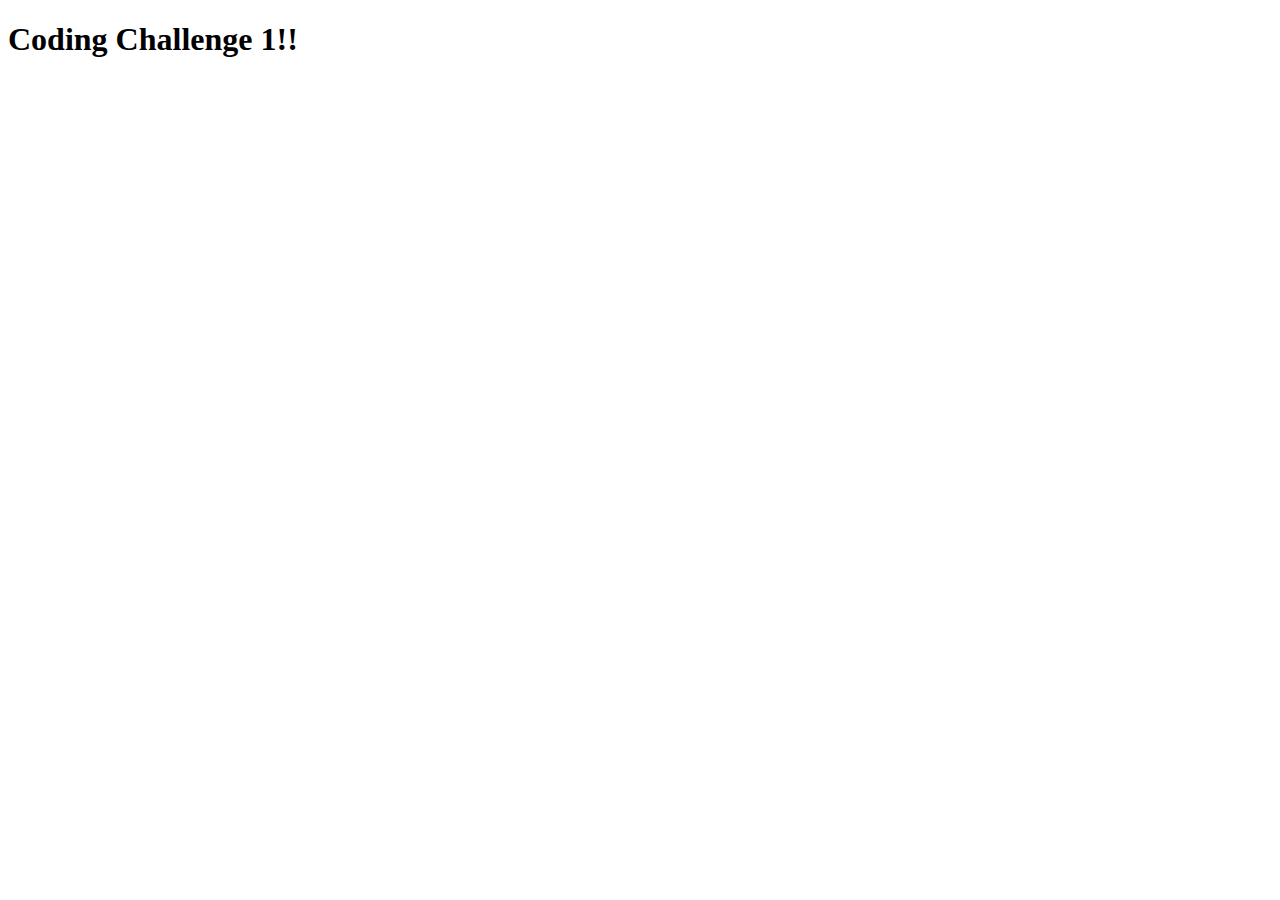
<file: index.html>
<!DOCTYPE html>
<html lang="en">
<head>
    <meta charset="UTF-8">
    <meta name="viewport" content="width=device-width, initial-scale=1.0">
    <meta http-equiv="X-UA-Compatible" content="ie=edge">
    <title>Code challenge</title>
</head>
<body>
    <h1>Coding Challenge 1!!</h1>

    <script src="calci.js"></script>
</body>
</html>
</file>
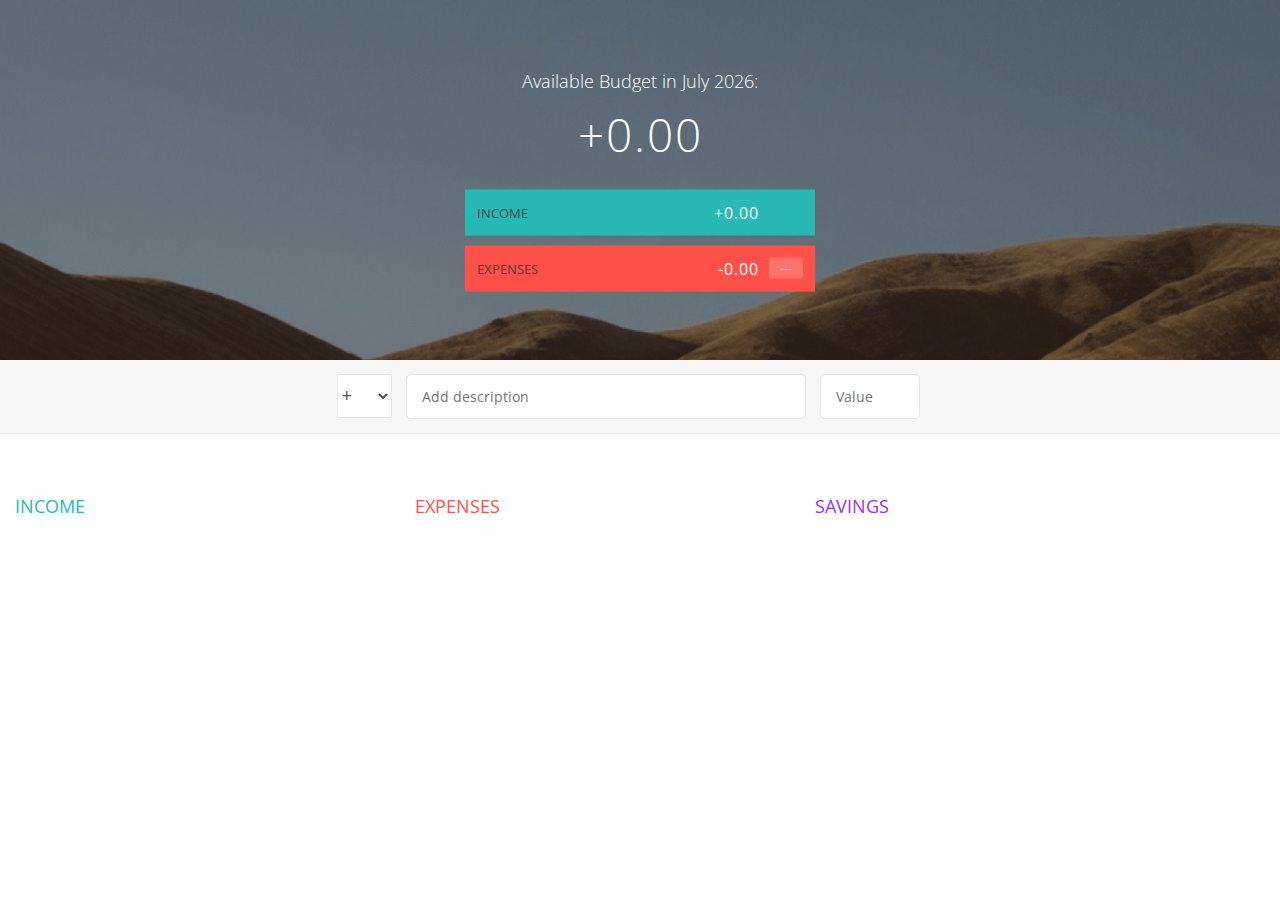
<file: Budget app/index.html>
<!DOCTYPE html>
<html lang="en">

<head>
    <meta charset="UTF-8">
    <link href="https://fonts.googleapis.com/css?family=Open+Sans:100,300,400,600" rel="stylesheet" type="text/css">
    <link href="http://code.ionicframework.com/ionicons/2.0.1/css/ionicons.min.css" rel="stylesheet" type="text/css">
    <link type="text/css" rel="stylesheet" href="style.css">
    <title>Budgety</title>
</head>

<body>

    <div class="top">
        <div class="budget">
            <div class="budget__title">
                Available Budget in <span class="budget__title--month">%Month%</span>:
            </div>

            <div class="budget__value">+ 2,345.64</div>

            <div class="budget__income clearfix">
                <div class="budget__income--text">Income</div>
                <div class="right">
                    <div class="budget__income--value">+ 4,300.00</div>
                    <div class="budget__income--percentage">&nbsp;</div>
                </div>
            </div>

            <div class="budget__expenses clearfix">
                <div class="budget__expenses--text">Expenses</div>
                <div class="right clearfix">
                    <div class="budget__expenses--value">- 1,954.36</div>
                    <div class="budget__expenses--percentage">45%</div>
                </div>
            </div>
        </div>
    </div>



    <div class="bottom">
        <div class="add">
            <div class="add__container">
                <select class="add__type">
                    <option value="inc" selected>+</option>
                    <option value="exp">-</option>
                    <option value="save">$</option>
                </select>
                <input type="text" class="add__description" placeholder="Add description">
                <input type="number" class="add__value" placeholder="Value">
                <button class="add__btn"><i class="ion-ios-checkmark-outline"></i></button>
            </div>
        </div>

        <div class="container clearfix">
            <div class="income">
                <h2 class="income__title">Income</h2>

                <div class="income__list">

                    <!--
                        <div class="item clearfix" id="income-0">
                            <div class="item__description">Salary</div>
                            <div class="right clearfix">
                                <div class="item__value">+ 2,100.00</div>
                                <div class="item__delete">
                                    <button class="item__delete--btn"><i class="ion-ios-close-outline"></i></button>
                                </div>
                            </div>
                        </div>
                        
                        <div class="item clearfix" id="income-1">
                            <div class="item__description">Sold car</div>
                            <div class="right clearfix">
                                <div class="item__value">+ 1,500.00</div>
                                 <div class="item__delete">
                                    <button class="item__delete--btn"><i class="ion-ios-close-outline"></i></button>
                                </div>
                            </div>
                        </div>
                        -->

                </div>
            </div>



            <div class="expenses">
                <h2 class="expenses__title">Expenses</h2>

                <div class="expenses__list">

                    <!--
                        <div class="item clearfix" id="expense-0">
                            <div class="item__description">Apartment rent</div>
                            <div class="right clearfix">
                                <div class="item__value">- 900.00</div>
                                <div class="item__percentage">21%</div>
                                <div class="item__delete">
                                    <button class="item__delete--btn"><i class="ion-ios-close-outline"></i></button>
                                </div>
                            </div>
                        </div>

                        <div class="item clearfix" id="expense-1">
                            <div class="item__description">Grocery shopping</div>
                            <div class="right clearfix">
                                <div class="item__value">- 435.28</div>
                                <div class="item__percentage">10%</div>
                                <div class="item__delete">
                                    <button class="item__delete--btn"><i class="ion-ios-close-outline"></i></button>
                                </div>
                            </div>
                        </div>
                        -->

                </div>
            </div>


            <div class="savings">
                <h2 class="savings__title">Savings</h2>

                <div class="savings__list">

                    <!--
                    <div class="item clearfix" id="save-0">
                        <div class="item__description">Grocery shopping</div>
                        <div class="right clearfix">
                            <div class="item__value">- 435.28</div>
                            <div class="item__percentage">10%</div>
                            <div class="item__delete">
                                <button class="item__delete--btn"><i class="ion-ios-close-outline"></i></button>
                            </div>
                        </div>
                    </div> -->
                </div>
            </div>
        </div>
    </div>

    <script src="app.js"></script>
</body>

</html>
</file>
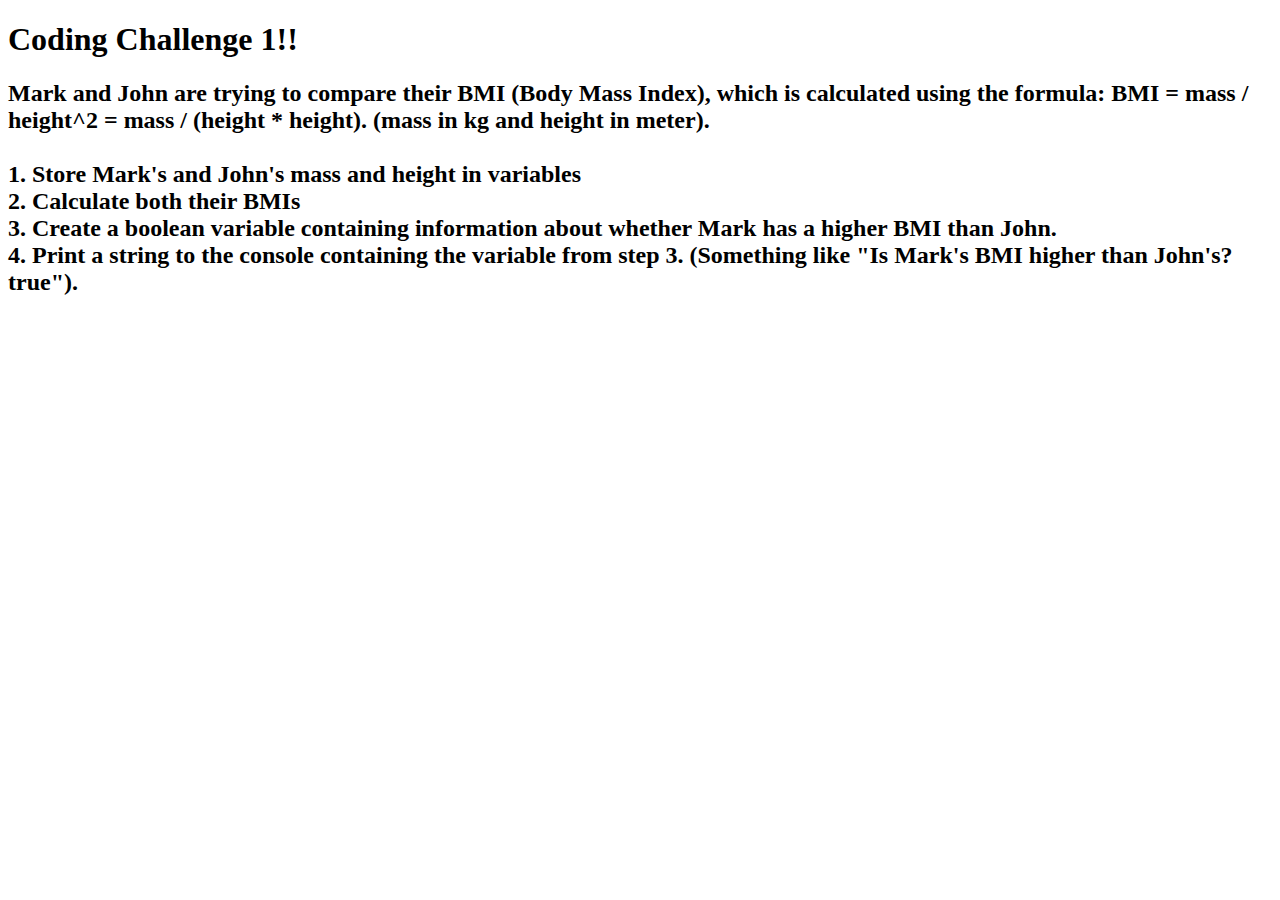
<file: Code Challenge 1/index.html>
<!DOCTYPE html>
<html lang="en">

<head>
    <meta charset="UTF-8">
    <meta name="viewport" content="width=device-width, initial-scale=1.0">
    <meta http-equiv="X-UA-Compatible" content="ie=edge">
    <title>JavaScript Code Challenge</title>
</head>

<body>
    <h1>Coding Challenge 1!!</h1>
    <h2>
        Mark and John are trying to compare their BMI (Body Mass Index), which is calculated using the formula: BMI =
        mass / height^2 = mass / (height * height). (mass in kg and height in meter). <br>
        <br>
            1. Store Mark's and John's mass and height in variables <br>
            2. Calculate both their BMIs <br>
            3. Create a boolean variable containing information about whether Mark has a higher BMI than John.<br>
            4. Print a string to the console containing the variable from step 3. (Something like "Is Mark's BMI higher than
            John's? true").<br>
    </h2>
    <script src="calci.js"></script>
</body>

</html>
</file>
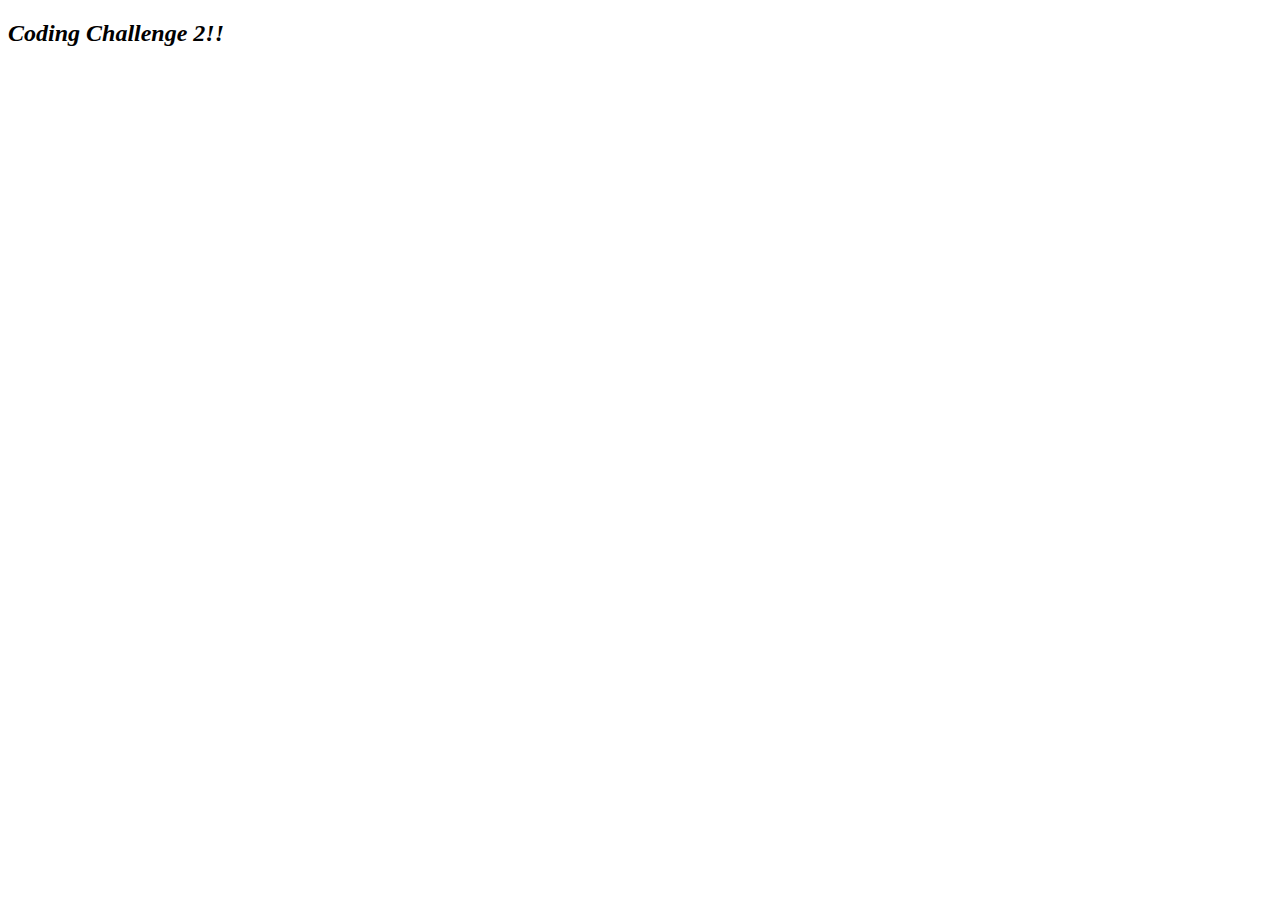
<file: Code Challenge 2/index.html>
<!DOCTYPE html>
<html lang="en">
<head>
    <meta charset="UTF-8">
    <meta name="viewport" content="width=device-width, initial-scale=1.0">
    <meta http-equiv="X-UA-Compatible" content="ie=edge">
    <title>JavaScript Code Challenge</title>
</head>
<body>
    <h2><i class="fas fa-align-center">Coding Challenge 2!!</i></h2>
    <script src="average.js"></script>
</body>
</html>
</file>
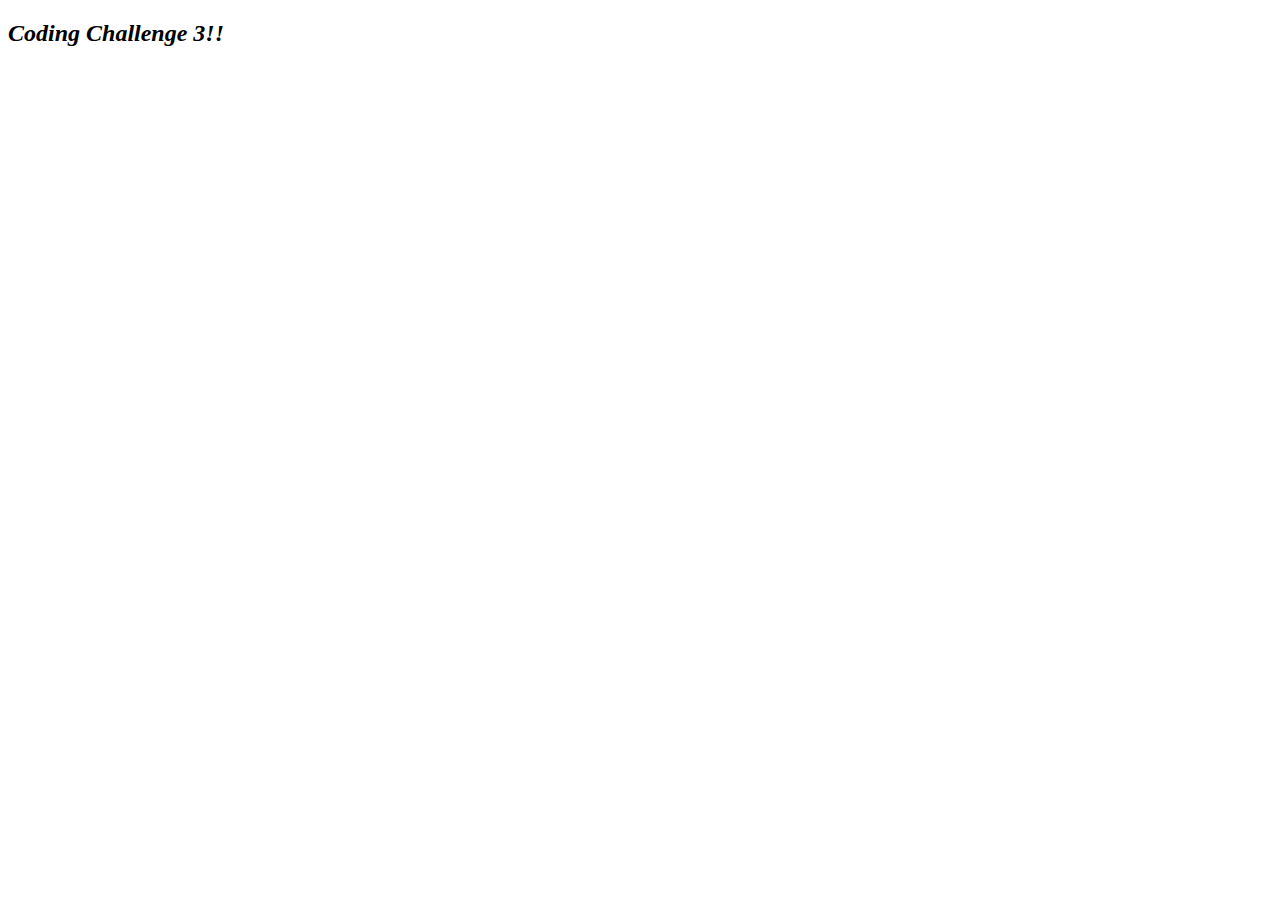
<file: Code Challenge 3/index.html>
<!DOCTYPE html>
<html lang="en">
<head>
    <meta charset="UTF-8">
    <meta name="viewport" content="width=device-width, initial-scale=1.0">
    <meta http-equiv="X-UA-Compatible" content="ie=edge">
    <title>JavaScript Code Challenge</title>
</head>
<body>
    <h2><i class="fas fa-align-center">Coding Challenge 3!!</i></h2>
    <script src="tipcalci.js"></script>
</body>
</html>
</file>
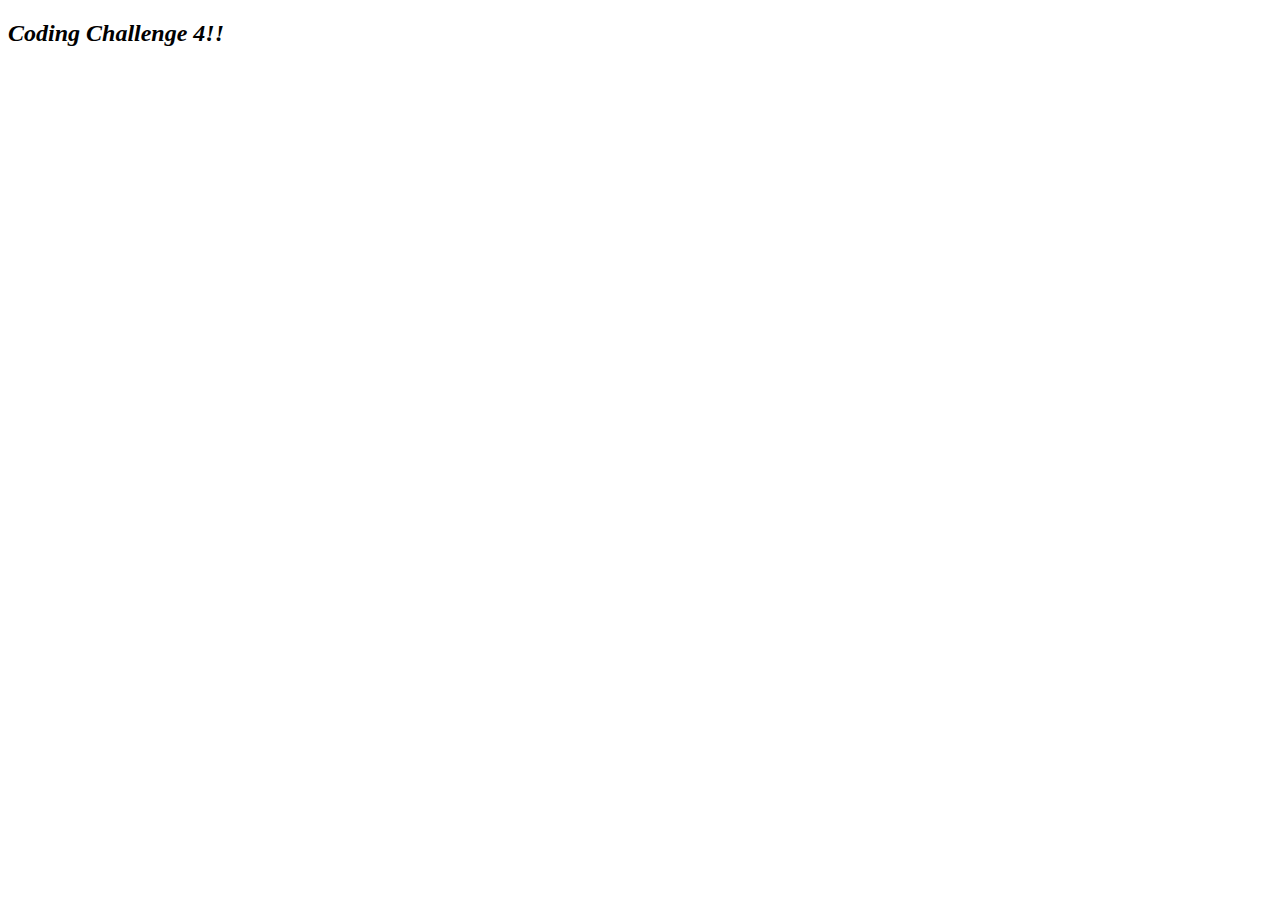
<file: Code Challenge 4/index.html>
<!DOCTYPE html>
<html lang="en">
<head>
    <meta charset="UTF-8">
    <meta name="viewport" content="width=device-width, initial-scale=1.0">
    <meta http-equiv="X-UA-Compatible" content="ie=edge">
    <title>JavaScript Code Challenge</title>
</head>
<body>
    <h2><i class="fas fa-align-center">Coding Challenge 4!!</i></h2>
    <script src="BMI2.js"></script>
</body>
</html>
</file>
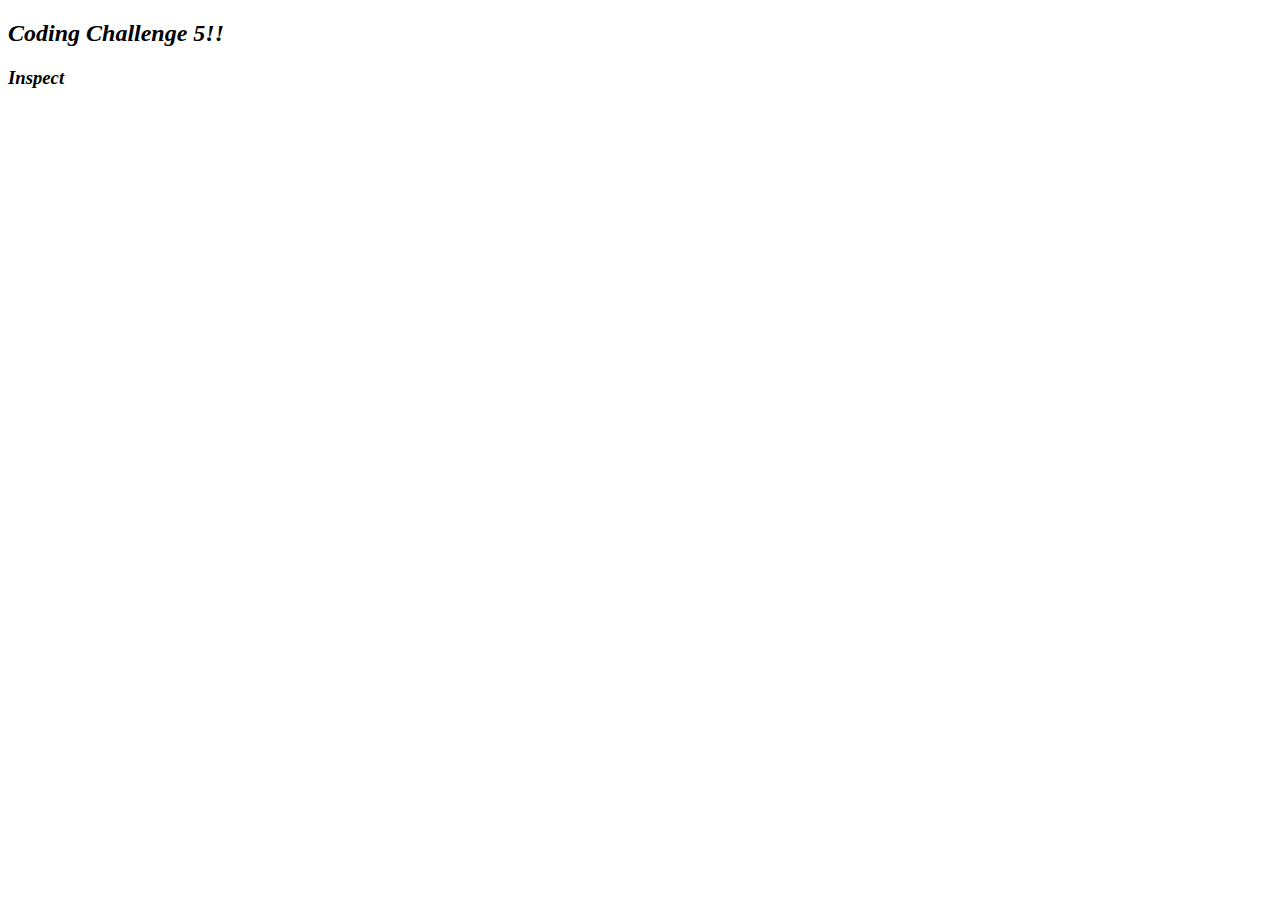
<file: Code Challenge 5/index.html>
<!DOCTYPE html>
<html lang="en">
<head>
    <meta charset="UTF-8">
    <meta name="viewport" content="width=device-width, initial-scale=1.0">
    <meta http-equiv="X-UA-Compatible" content="ie=edge">
    <title>JavaScript Code Challenge</title>
</head>
<body>
    <h2><i class="fas">Coding Challenge 5!!</i></h2>
  <h3> <i class="fa">Inspect</i></h3>
    <script src="tipcalc.js"></script>
</body>
</html>
</file>
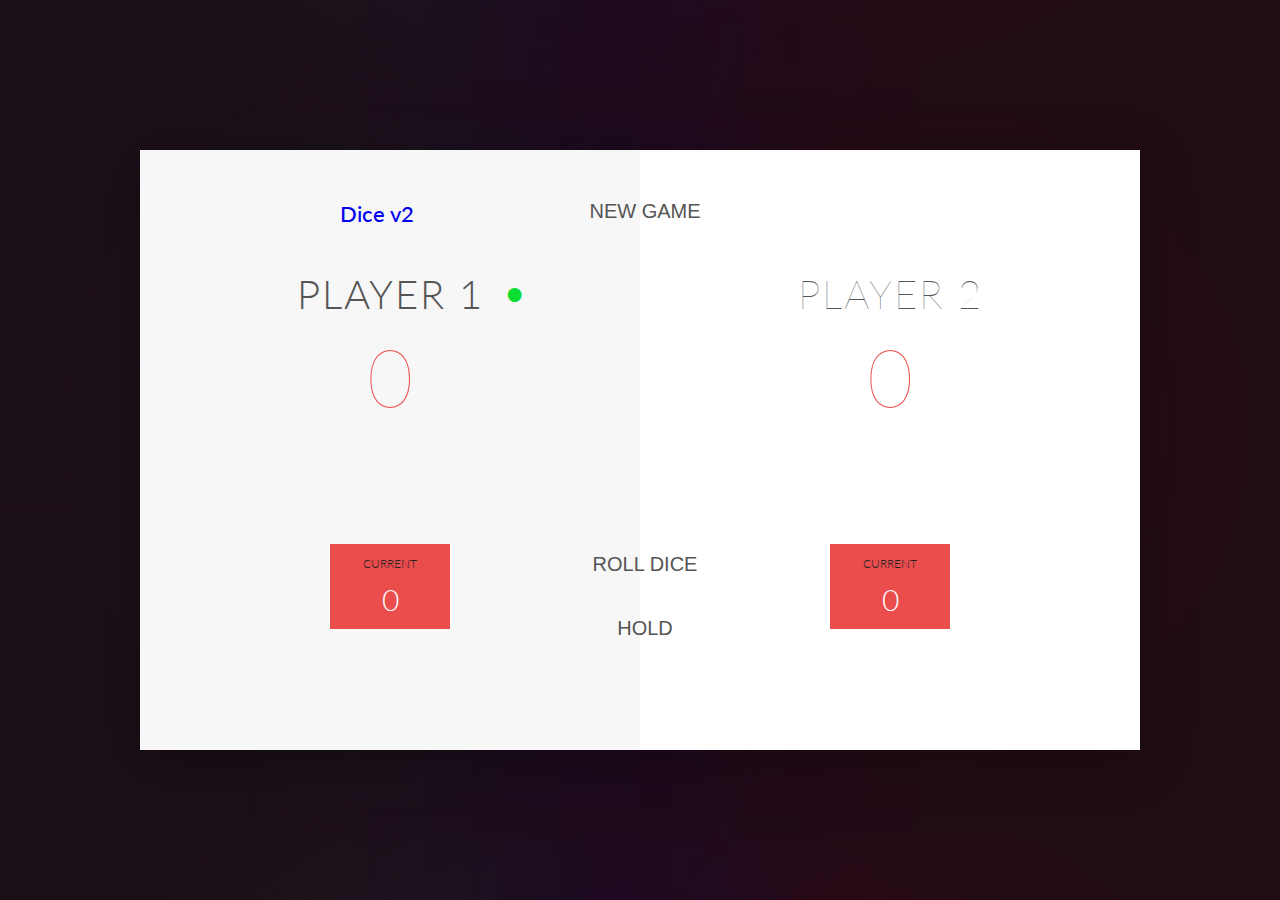
<file: Dice Game/index.html>
<!DOCTYPE html>
<html lang="en">

<head>
    <meta charset="UTF-8">
    <link href="https://fonts.googleapis.com/css?family=Lato:100,300,600" rel="stylesheet" type="text/css">
    <link href="//code.ionicframework.com/ionicons/2.0.1/css/ionicons.min.css" rel="stylesheet" type="text/css">
    <link type="text/css" rel="stylesheet" href="style.css">
    <link rel="icon" href="red.png" type="image/x-icon">

    <title>Dice Game</title>
</head>

<body>
    <div class="wrapper clearfix">
        <div class="player-0-panel active">
            <div class="player-name" id="name-0">Player 1</div>
            <div class="player-score" id="score-0">43</div>
            <div class="player-current-box">
                <div class="player-current-label">Current</div>
                <div class="player-current-score" id="current-0">11</div>
            </div>
        </div>

        <div class="player-1-panel">
            <div class="player-name" id="name-1">Player 2</div>
            <div class="player-score" id="score-1">72</div>
            <div class="player-current-box">
                <div class="player-current-label">Current</div>
                <div class="player-current-score" id="current-1">0</div>
            </div>
        </div>

        <button class="btn-new"><i class="ion-ios-plus-outline"></i>New game</button>
        <button class="btn-roll"><i class="ion-ios-loop"></i>Roll dice</button>
        <button class="btn-hold"><i class="ion-ios-download-outline"></i>Hold</button>

        <img src="dice-5.png" alt="Dice" class="dice">
    </div>
    <div class="version">
        <div class="version-2"><a href="Dice v2.html"><i class="icon ion-ios-ionic-outline"></i> Dice v2</a></div>
    </div>

    <script src="app.js"></script>
</body>

</html>
</file>
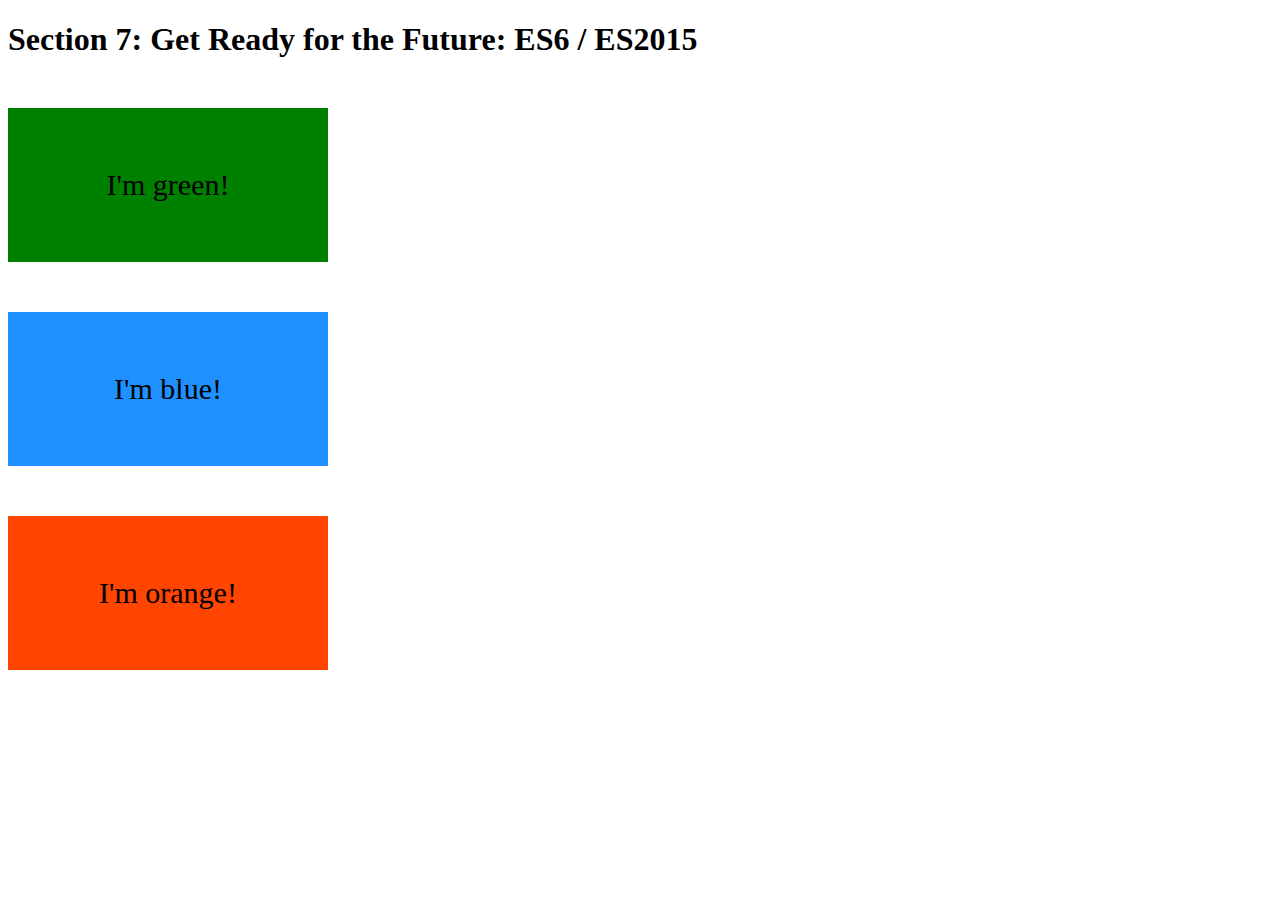
<file: ES6/index.html>
<!DOCTYPE html>
<html lang="en">
    <head>
        <meta charset="UTF-8">
        <title>Section 7: Get Ready for the Future: ES6 / ES2015</title>
        
        <style>
            .box {
                width: 200px;
                padding: 60px;
                text-align: center;
                font-size: 30px;
                margin-top: 50px;
            }
            
            .green { background-color: green; }
            .blue { background-color: dodgerblue; }
            .orange { background-color: orangered; }
            
        </style>
        
    </head>

    <body>
        <h1>Section 7: Get Ready for the Future: ES6 / ES2015</h1>
        
        <div class="box green">I'm green!</div>
        <div class="box blue">I'm blue!</div>
        <div class="box orange">I'm orange!</div>
        
        <script src="script.js"></script>
    </body>
</html>
</file>
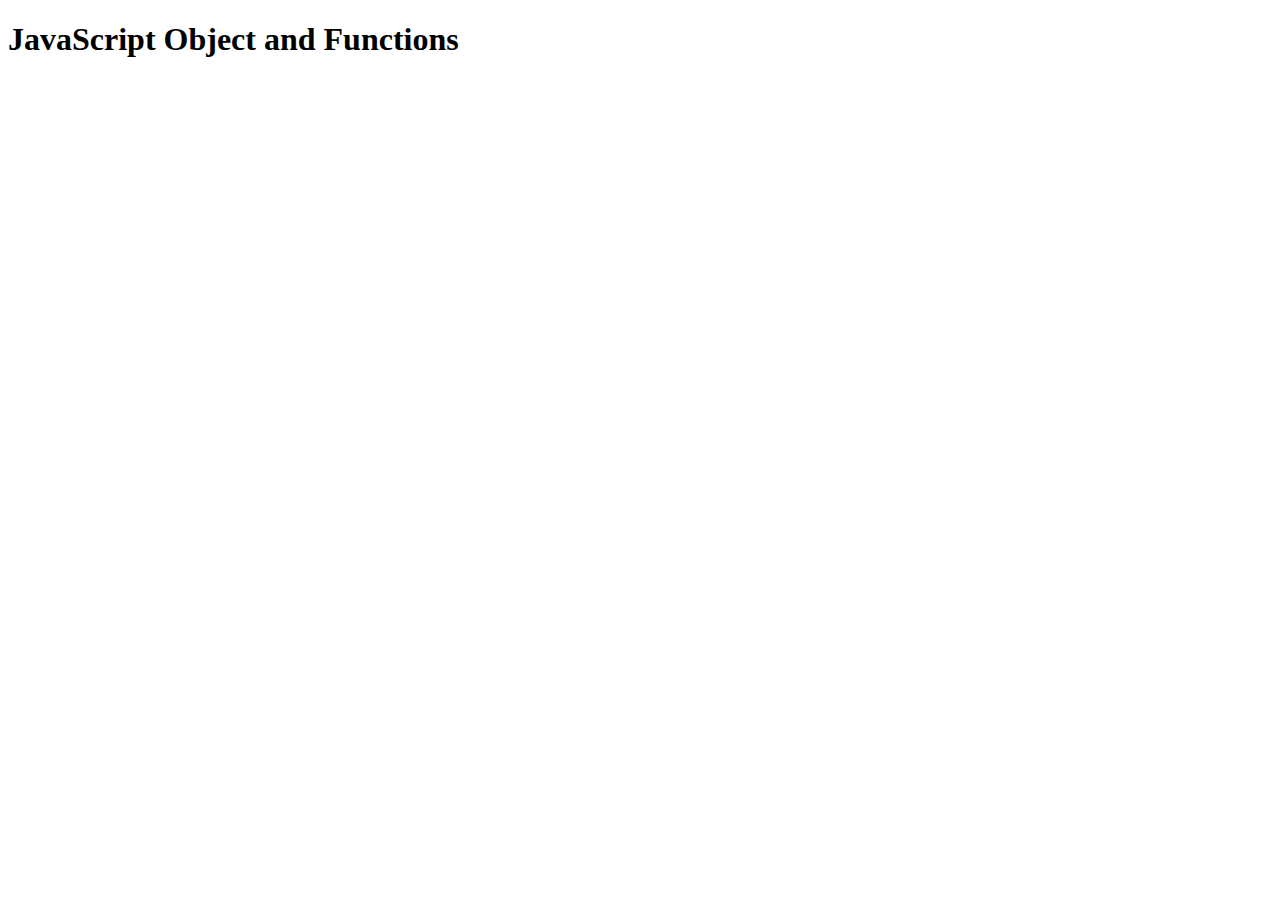
<file: Objects and Function/index.html>
<!DOCTYPE html>
<html lang="en">

<head>
    <meta charset="UTF-8">
    <meta name="viewport" content="width=device-width, initial-scale=1.0">
    <meta http-equiv="X-UA-Compatible" content="ie=edge">
    <title>Document</title>
</head>

<body>
<p><h1>JavaScript Object and Functions</h1></p>

<!--<script src="gn.js"></script>-->
<script src="function.js"></script>
</body>

</html>
</file>
<file: Budget app/style.css>
/**********************************************
*** GENERAL
**********************************************/

* {
    margin: 0;
    padding: 0;
    box-sizing: border-box;
}

.clearfix::after {
    content: "";
    display: table;
    clear: both;
}


body {
    color: #555;
    font-family: Open Sans;
    font-size: 16px;
    position: relative;
    height: 100vh;
    font-weight: 400;
}

.right { float: right; }
.red { color: #FF5049 !important; }
.red-focus:focus { border: 1px solid #FF5049 !important; }
.purple{color: #A22EEE !important;}
.purple-focus:focus { border: 1px solid #A22EEE !important;}

/**********************************************
*** TOP PART
**********************************************/

.top {
    height: 40vh;
    background-image: linear-gradient(rgba(0, 0, 0, 0.35), rgba(0, 0, 0, 0.35)), url(back.png);
    background-size: cover;
    background-position: center;
    position: relative;
}

.budget {
    position: absolute;
    width: 350px;
    top: 50%;
    left: 50%;
    transform: translate(-50%, -50%);
    color: #fff;
}

.budget__title {
    font-size: 18px;
    text-align: center;
    margin-bottom: 10px;
    font-weight: 300;
}

.budget__value {
    font-weight: 300;
    font-size: 46px;
    text-align: center;
    margin-bottom: 25px;
    letter-spacing: 2px;
}

.budget__income,
.budget__expenses {
    padding: 12px;
    text-transform: uppercase;
}

.budget__income {
    margin-bottom: 10px;
    background-color: #28B9B5;
}

.budget__expenses {
    background-color: #FF5049;
}

.budget__income--text,
.budget__expenses--text {
    float: left;
    font-size: 13px;
    color: #444;
    margin-top: 2px;
}

.budget__income--value,
.budget__expenses--value {
    letter-spacing: 1px;
    float: left;
}

.budget__income--percentage,
.budget__expenses--percentage {
    float: left;
    width: 34px;
    font-size: 11px;
    padding: 3px 0;
    margin-left: 10px;
}

.budget__expenses--percentage {
    background-color: rgba(255, 255, 255, 0.2);
    text-align: center;
    border-radius: 3px;
}


/**********************************************
*** BOTTOM PART
**********************************************/

/***** FORM *****/
.add {
    padding: 14px;
    border-bottom: 1px solid #e7e7e7;
    background-color: #f7f7f7;
}

.add__container {
    margin: 0 auto;
    text-align: center;
}

.add__type {
    width: 55px;
    border: 1px solid #e7e7e7;
    height: 44px;
    font-size: 18px;
    color: inherit;
    background-color: #fff;
    margin-right: 10px;
    font-weight: 300;
    transition: border 0.3s;
}

.add__description,
.add__value {
    border: 1px solid #e7e7e7;
    background-color: #fff;
    color: inherit;
    font-family: inherit;
    font-size: 14px;
    padding: 12px 15px;
    margin-right: 10px;
    border-radius: 5px;
    transition: border 0.3s;
}

.add__description { width: 400px;}
.add__value { width: 100px;}

.add__btn {
    font-size: 35px;
    background: none;
    border: none;
    color: #28B9B5;
    cursor: pointer;
    display: inline-block;
    vertical-align: middle;
    line-height: 1.1;
    margin-left: 10px;
}

.add__btn:active { transform: translateY(2px); }

.add__type:focus,
.add__description:focus,
.add__value:focus {
    outline: none;
    border: 1px solid #28B9B5;
}

.add__btn:focus { outline: none; }

/***** LISTS *****/
.container {
    width: 1250px;
    margin: 60px auto;
}

.income {
    float: left;
    width:350px;
    margin-right: 50px;
}

.expenses {
    float: left;
    width:350px;
    margin-right: 50px;
}

.savings{
    float: left;
    width: 350px;
    
    
}

h2 {
    text-transform: uppercase;
    font-size: 18px;
    font-weight: 400;
    margin-bottom: 15px;
}

.income__title { color: #28B9B5; }
.expenses__title { color: #FF5049; }
.savings__title{ color:#A22EEE;}

.item {
    padding: 13px;
    border-bottom: 1px solid #e7e7e7;
}

.item:first-child { border-top: 1px solid #e7e7e7; }
.item:nth-child(even) { background-color: #f7f7f7; }

.item__description {
    float: left;
}

.item__value {
    float: left;
    transition: transform 0.3s;
}

.item__percentage {
    float: left;
    margin-left: 20px;
    transition: transform 0.3s;
    font-size: 11px;
    background-color: #FFDAD9;
    padding: 3px;
    border-radius: 3px;
    width: 32px;
    text-align: center;
}

.income .item__value,
.income .item__delete--btn {
    color: #28B9B5;
}

.expenses .item__value,
.expenses .item__percentage,
.expenses .item__delete--btn {
    color: #FF5049;
}
.savings .item__value,
.savings .item__delete--btn{
    color: #A22EEE;
}



.item__delete {
    float: left;
}

.item__delete--btn {
    font-size: 22px;
    background: none;
    border: none;
    cursor: pointer;
    display: inline-block;
    vertical-align: middle;
    line-height: 1;
    display: none;
}

.item__delete--btn:focus { outline: none; }
.item__delete--btn:active { transform: translateY(2px); }

.item:hover .item__delete--btn { display: block; }
.item:hover .item__value { transform: translateX(-20px); }
.item:hover .item__percentage { transform: translateX(-20px); }


.unpaid {
    background-color: #FFDAD9 !important;
    cursor: pointer;
    color: #FF5049;

}

.unpaid .item__percentage { box-shadow: 0 2px 6px 0 rgba(0, 0, 0, 0.1); }
.unpaid:hover .item__description { font-weight: 900; }
</file>
<file: Dice Game/style.css>
/**********************************************
*** GENERAL
**********************************************/



/*final score*/
.final-score{
    position: absolute;
    left: 50%;
    transform: translateX(-50%);
    top:520px;
    color: #555;
    font-size: 18px;
    font-family: 'Lato';
    text-align: center;
    padding: 10px;
    width: 160px;
    text-transform: uppercase;
}
.final-score:focus{
    outline: none;    
}

.version-2{
    position: absolute;
    left: 23%;
    top: 200px;
    padding: 0px 30px;
    font-family: 'Lato';
    font-size: 22px;
    font-weight:500;
}

.version{
    text-decoration: none;
}

/*New Dice 2*/
#dice-1{top:120px;}
#dice-2{top:250px;}


* {
    margin: 0;
    padding: 0;
    box-sizing: border-box;
    text-decoration: none !important;
}

.clearfix::after {
    content: "";
    display: table;
    clear: both;
}

body {
    background-image: linear-gradient(rgba(62, 20, 20, 0.4), rgba(62, 20, 20, 0.4)), url(./LTT.jpg);
    background-size: contain;
    background-position: center;
    font-family: Lato;
    font-weight: 300;
    position: relative;
    height: 100vh;
    color: #555;
   
}

.wrapper {
    width: 1000px;
    position: absolute;
    top: 50%;
    left: 50%;
    transform: translate(-50%, -50%);
    background-color: #fff;
    box-shadow: 0px 10px 50px rgba(0, 0, 0, 0.3);
    overflow: hidden;
}

.player-0-panel,
.player-1-panel {
    width: 50%;
    float: left;
    height: 600px;
    padding: 100px;
}



/**********************************************
*** PLAYERS
**********************************************/

.player-name {
    font-size: 40px;
    text-align: center;
    text-transform: uppercase;
    letter-spacing: 2px;
    font-weight: 100;
    margin-top: 20px;
    margin-bottom: 10px;
    position: relative;
}


.player-score {
    text-align: center;
    font-size: 80px;
    font-weight: 100;
    color: #EB4D4D;
    margin-bottom: 120px;
}

.active {
    background-color: #f7f7f7;
}

.active .player-name {
    font-weight: 300;
}

.active .player-name::after {
    content: "\2022";
    font-size: 47px;
    position: absolute;
    color: #0ddd30;
    top: -7px;
    right: 10px;

}

.player-current-box {
    background-color: #EB4D4D;
    color: #fff;
    width: 40%;
    margin: 0 auto;
    padding: 12px;
    text-align: center;
}

.player-current-label {
    text-transform: uppercase;
    margin-bottom: 10px;
    font-size: 12px;
    color: #222;
}

.player-current-score {
    font-size: 30px;
}

button {
    position: absolute;
    width: 200px;
    left: 50%;
    transform: translateX(-50%);
    color: #555;
    background: none;
    border: none;

    font-size: 20px;
    text-transform: uppercase;
    cursor: pointer;
    font: weight 200;
    transition: background-color 0.3s, color 0.3s;
}

button:hover {
    font-weight: 400;
}

button:hover i {
    margin-right: 20px;
}

button:focus {
    outline: none;
}

i {
    color: #EB4D4D;
    display: inline-block;
    margin-right: 10px;
    font-size: 32px;
    line-height: 1;
    vertical-align: text-top;
    margin-top: -4px;
    transition: margin 0.3s;
}

.btn-new {
    top: 50px;
}

.btn-roll {
    top: 403px;
}

.btn-hold {
    top: 467px;
}

.dice {
    position: absolute;
    left: 50%;
    top: 178px;
    transform: translateX(-50%);
    height: 100px;
    box-shadow: 3px 3px 17px 1px rgba(0, 0, 0, 0.66);
}

.winner {
    background-color: #f7f7f7;
}

.winner .player-name {
    font-weight: 300;
    color: #EB4D4D;
}
</file>
